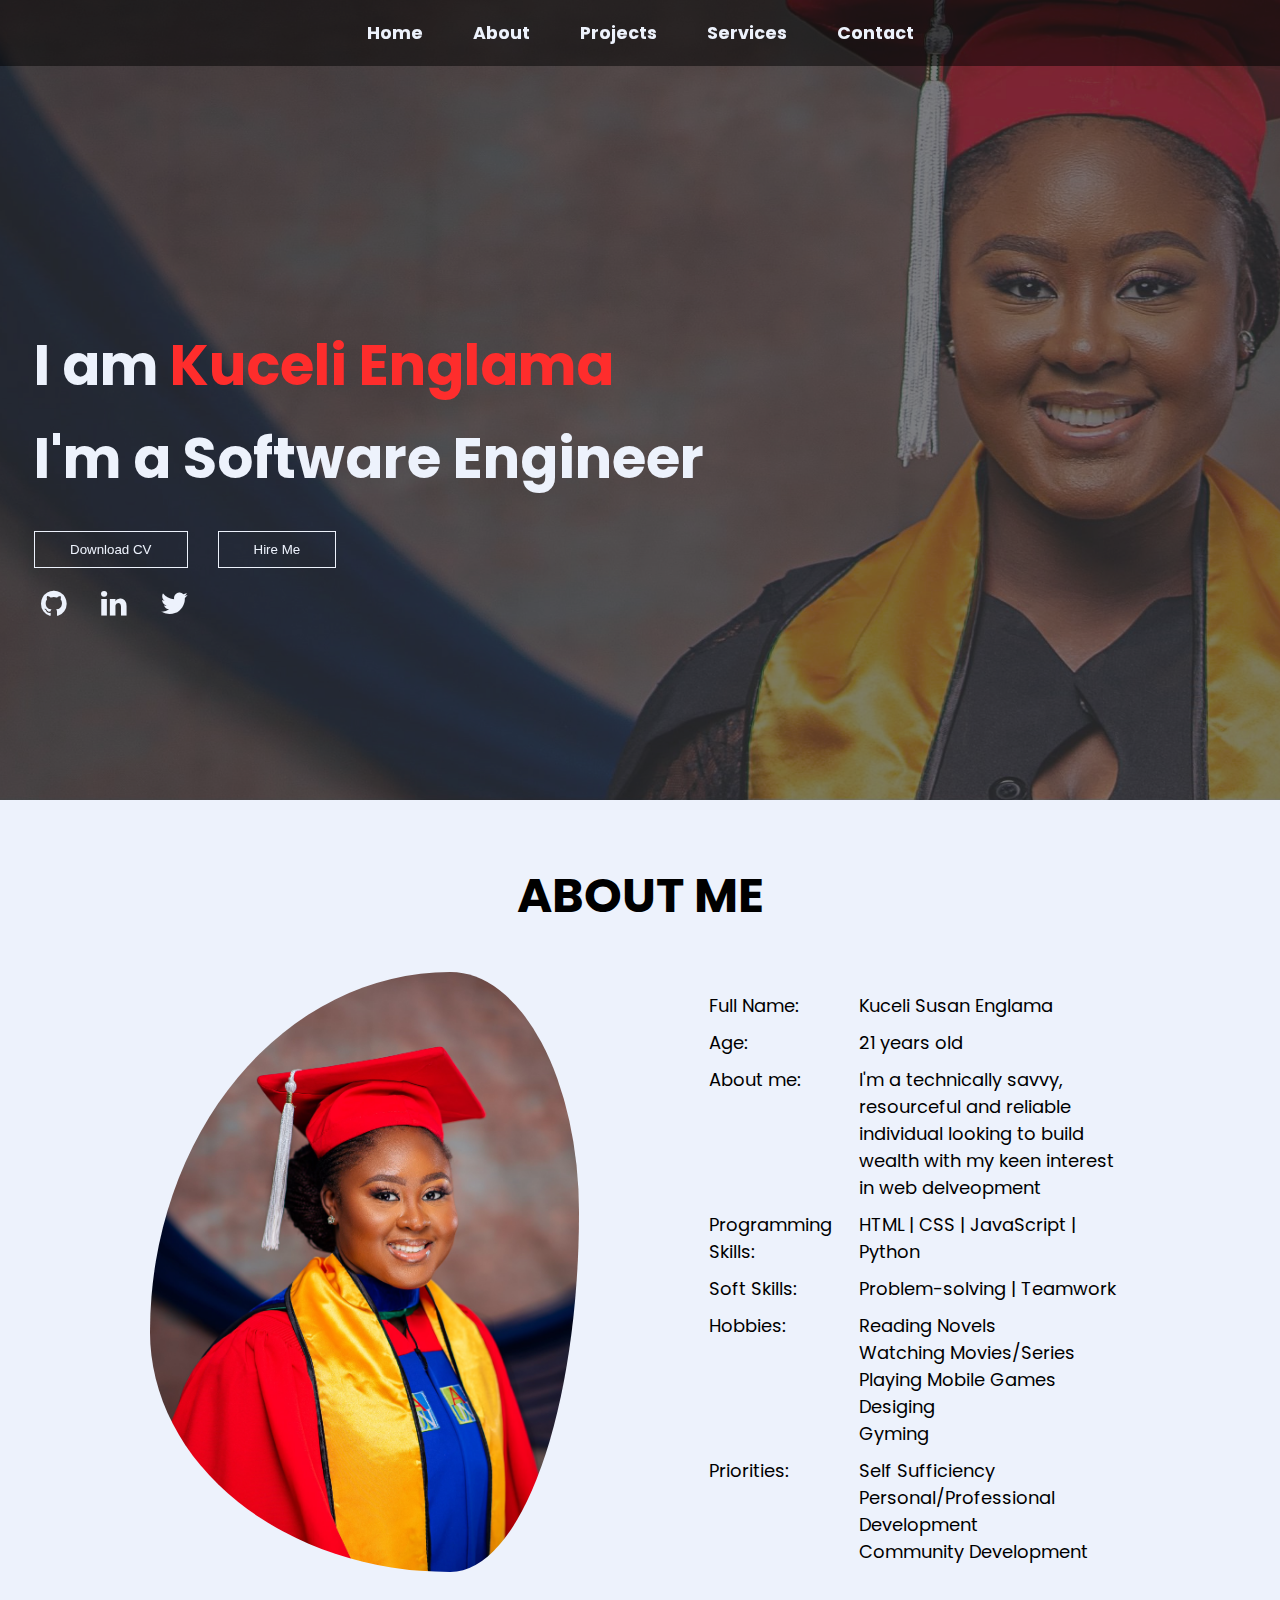
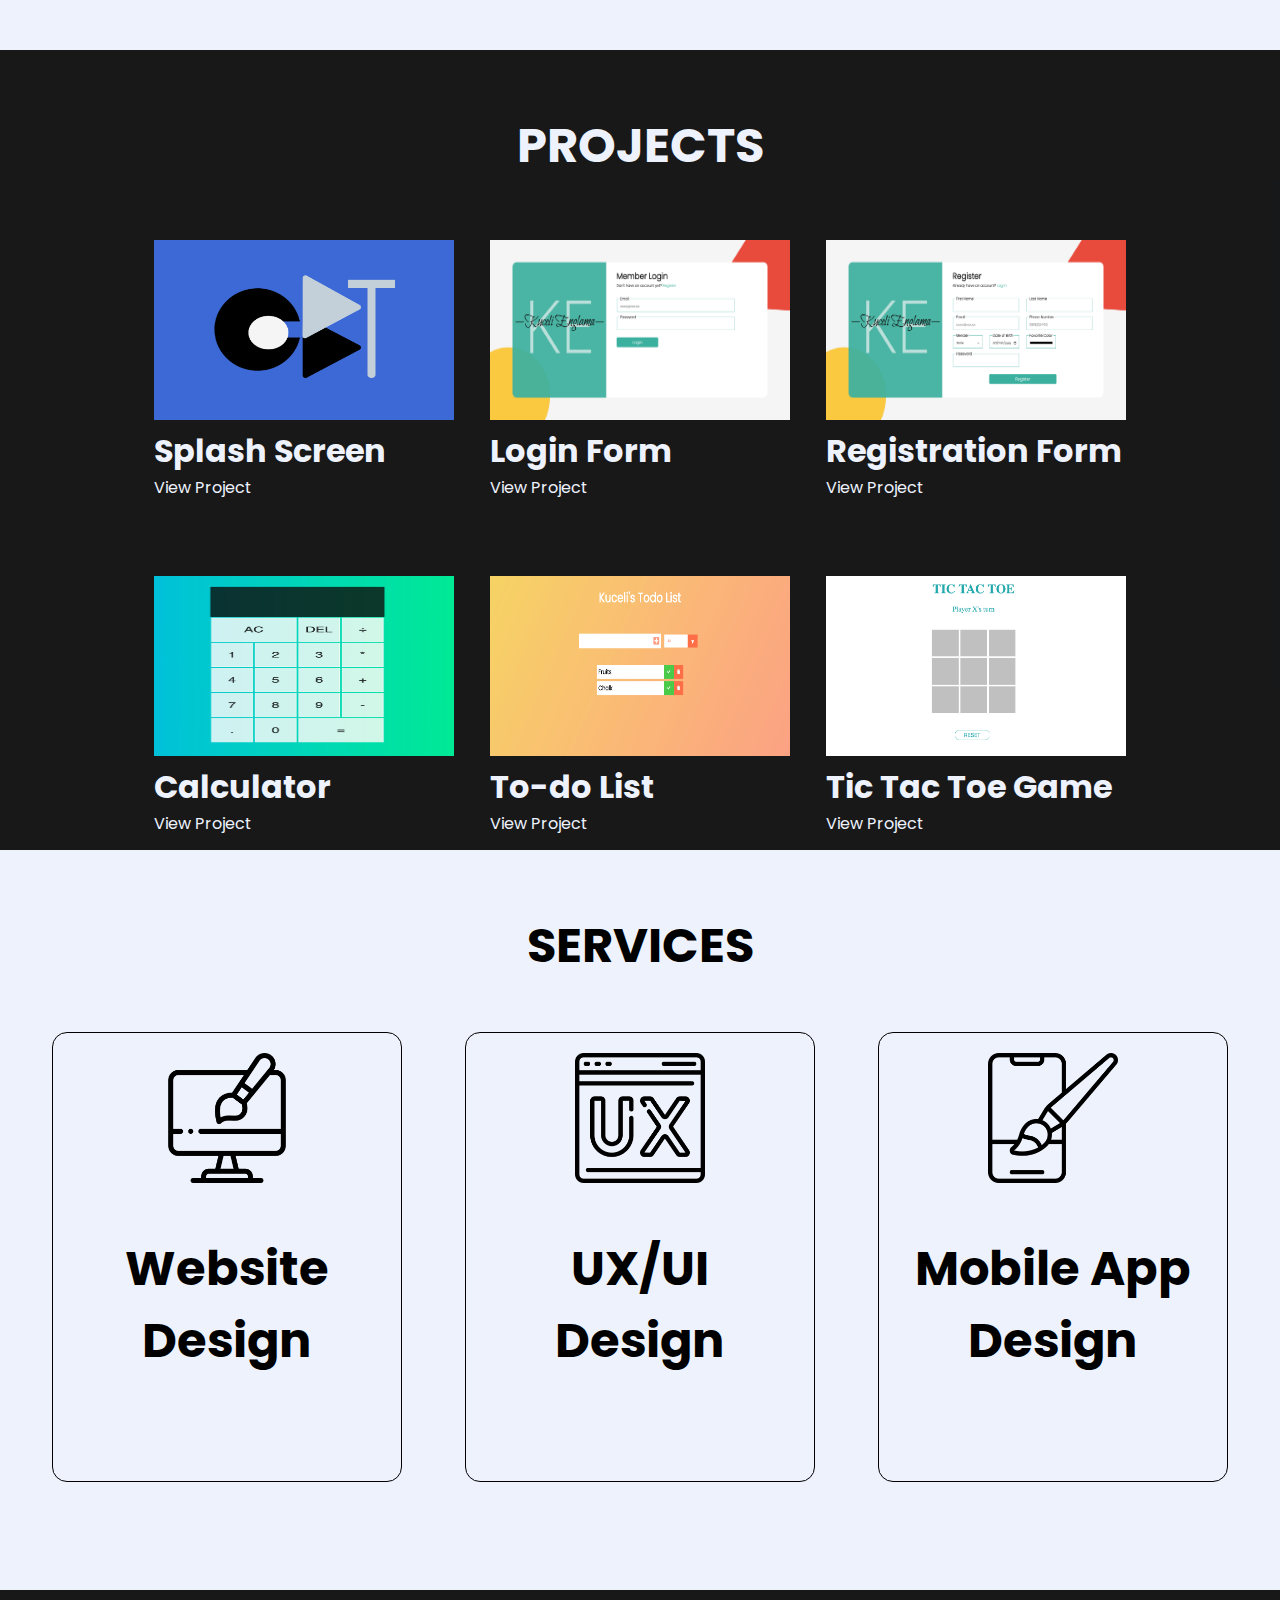
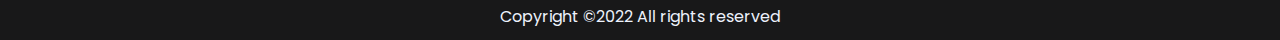
<file: index.html>
<!DOCTYPE html>
<html lang="en">
  <head>
    <meta charset="UTF-8" />
    <meta http-equiv="X-UA-Compatible" content="IE=edge" />
    <meta name="viewport" content="width=device-width, initial-scale=1.0" />
    <title>Kuceli Englama</title>
    <link rel="stylesheet" href="style.css" />
    <link
      rel="stylesheet"
      href="https://cdnjs.cloudflare.com/ajax/libs/font-awesome/4.7.0/css/font-awesome.min.css"
    />
  </head>
  <body>
    <header>
      <nav class="navbar">
        <ul>
          <li><a href="#home">Home</a></li>
          <li><a href="#about">About</a></li>
          <li><a href="#projects">Projects</a></li>
          <li><a href="#services">Services</a></li>
          <li><a href="contact.html" target="_blank">Contact</a></li>
        </ul>
      </nav>
    </header>
    <main>
      <section id="home">
        <div class="main">
          <h1>
            I am
            <span> Kuceli Englama </span> <br />
          </h1>
          <h1>I'm a Software Engineer</h1>
          <div id="btn">
            <a href="KuceliEnglama_Resume copy.pdf" target="_blank"
              ><button class="btn">Download CV</button></a
            >
            <a href="contact.html" target="_blank"
              ><button class="btn">Hire Me</button></a
            >
          </div>
          <div id="socials">
            <a href="https://github.com/kuceli" target="_blank"
              ><i class="fa fa-github" style="font-size: 30px"></i
            ></a>
            <a href="https://www.linkedin.com/in/kucelienglama/" target="_blank"
              ><i class="fa fa-linkedin" style="font-size: 30px"></i
            ></a>
            <a href="https://twitter.com/englama_" target="_blank"
              ><i class="fa fa-twitter" style="font-size: 30px"></i
            ></a>
          </div>
        </div>
      </section>

      <section id="about">
        <h1 class="headings">ABOUT ME</h1>
        <div id="pic">
          <img src="ACE_0333.jpg" alt="" />
          <div id="intro">
            <table>
              <tr>
                <td class="labels">Full Name:</td>
                <td>Kuceli Susan Englama</td>
              </tr>
              <tr>
                <td class="labels">Age:</td>
                <td>21 years old</td>
              </tr>
              <tr>
                <td class="labels">About me:</td>
                <td>
                  I'm a technically savvy, resourceful and reliable individual
                  looking to build wealth with my keen interest in web
                  delveopment
                </td>
              </tr>
              <tr>
                <td class="labels">Programming Skills:</td>
                <td>HTML | CSS | JavaScript | Python</td>
              </tr>
              <tr>
                <td class="labels">Soft Skills:</td>
                <td>Problem-solving | Teamwork</td>
              </tr>
              <tr>
                <td class="labels">Hobbies:</td>
                <td>
                  <ul>
                    <li>Reading Novels</li>
                    <li>Watching Movies/Series</li>
                    <li>Playing Mobile Games</li>
                    <li>Desiging</li>
                    <li>Gyming</li>
                  </ul>
                </td>
              </tr>
              <tr>
                <td class="labels">Priorities:</td>
                <td>
                  <ul>
                    <li>Self Sufficiency</li>
                    <li>Personal/Professional Development</li>
                    <li>Community Development</li>
                  </ul>
                </td>
              </tr>
            </table>
          </div>
        </div>
      </section>

      <section id="projects">
        <h1 class="headings">PROJECTS</h1>
        <div class="row">
          <div class="box">
            <img src="img1.png" alt="" />
            <h1>Splash Screen</h1>
            <a>View Project</a>
          </div>
          <div class="box">
            <img src="img2.png" alt="" />
            <h1>Login Form</h1>
            <a>View Project</a>
          </div>
          <div class="box">
            <img src="img3.png" alt="" />
            <h1>Registration Form</h1>
            <a>View Project</a>
          </div>
          <div class="box">
            <img src="img4.png" alt="" />
            <h1>Calculator</h1>
            <a>View Project</a>
          </div>
          <div class="box">
            <img src="img5.png" alt="" />
            <h1>To-do List</h1>
            <a>View Project</a>
          </div>
          <div class="box">
            <img src="img6.png" alt="" />
            <h1>Tic Tac Toe Game</h1>
            <a>View Project</a>
          </div>
        </div>
      </section>

      <section id="services">
        <h1 class="headings">SERVICES</h1>
        <div class="row">
          <div class="box">
            <img src="web.png" alt="" />
            <h1 class="headings">
              Website <br />
              Design
            </h1>
          </div>
          <div class="box">
            <img src="ux.png" alt="" />
            <h1 class="headings">
              UX/UI <br />
              Design
            </h1>
          </div>
          <div class="box">
            <img src="mobile.png" alt="" />
            <h1 class="headings">Mobile App Design</h1>
          </div>
        </div>
      </section>
    </main>
    <footer>
      <p>Copyright &copy2022 All rights reserved</p>
    </footer>
  </body>
</html>
</file>
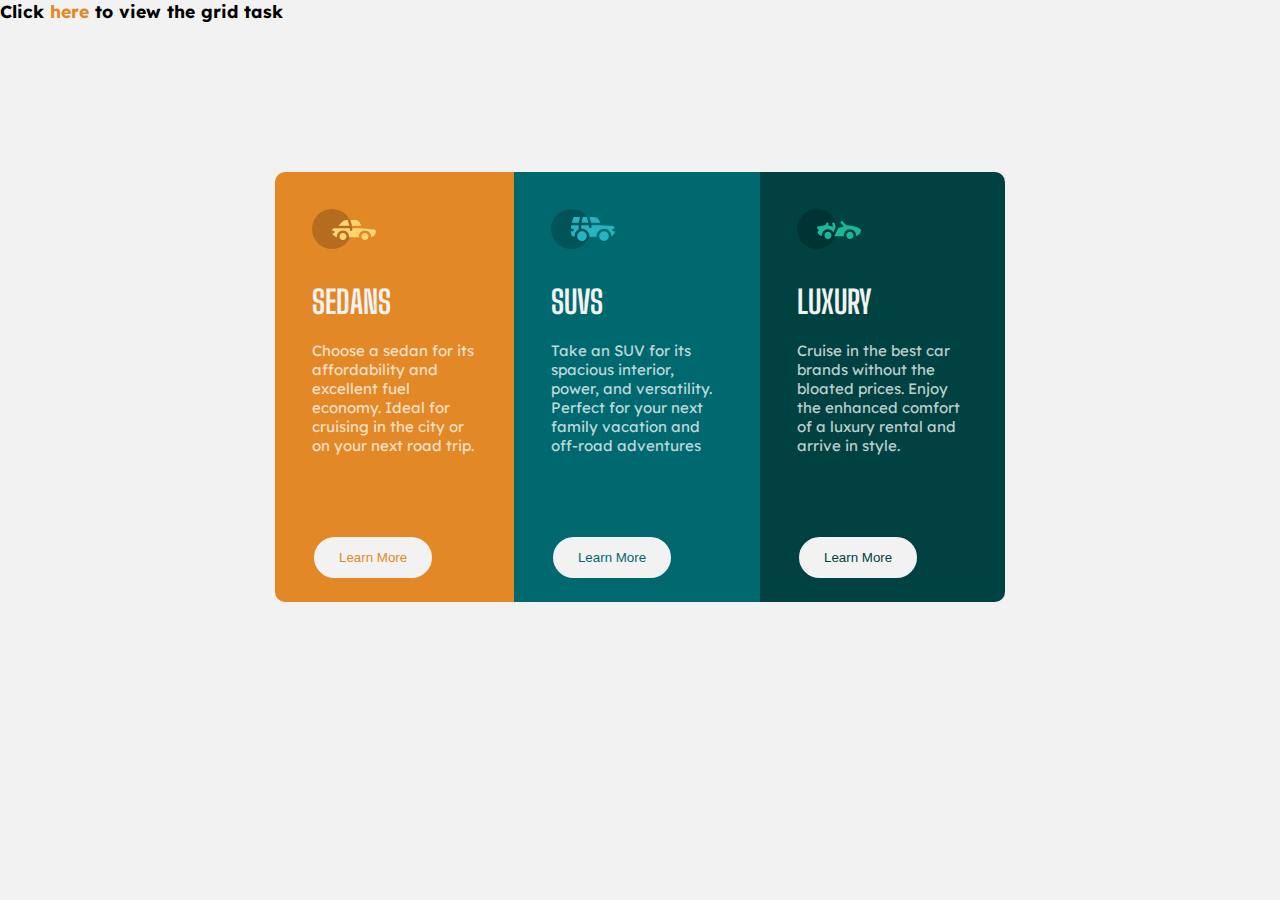
<file: grid_flex/index.html>
<!DOCTYPE html>
<html>
  <head>
    <meta charset="utf-8" />
    <meta name="viewport" content="width=device-width" />
    <title>Flex Box Task</title>
    <link href="style.css" rel="stylesheet" type="text/css" />
  </head>

  <body>
    <h3>
      Click <a href="grid.html" target="_blank">here</a> to view the grid task
    </h3>
    <main>
      <div id="left-content" class="content">
        <img src="Copy of icon-sedans.svg" alt="sedan" />
        <h2>SEDANS</h2>
        <p>
          Choose a sedan for its affordability and excellent fuel economy. Ideal
          for cruising in the city or on your next road trip.
        </p>
        <button>Learn More</button>
      </div>
      <div id="middle-content" class="content">
        <img src="Copy of icon-suvs.svg" alt="suv" />
        <h2>SUVS</h2>
        <p>
          Take an SUV for its spacious interior, power, and versatility. Perfect
          for your next family vacation and off-road adventures
        </p>
        <button>Learn More</button>
      </div>
      <div id="right-content" class="content">
        <img src="icon-luxury.svg" alt="luxury" />
        <h2>LUXURY</h2>
        <p>
          Cruise in the best car brands without the bloated prices. Enjoy the
          enhanced comfort of a luxury rental and arrive in style.
        </p>
        <button>Learn More</button>
      </div>
    </main>
  </body>
</html>
</file>
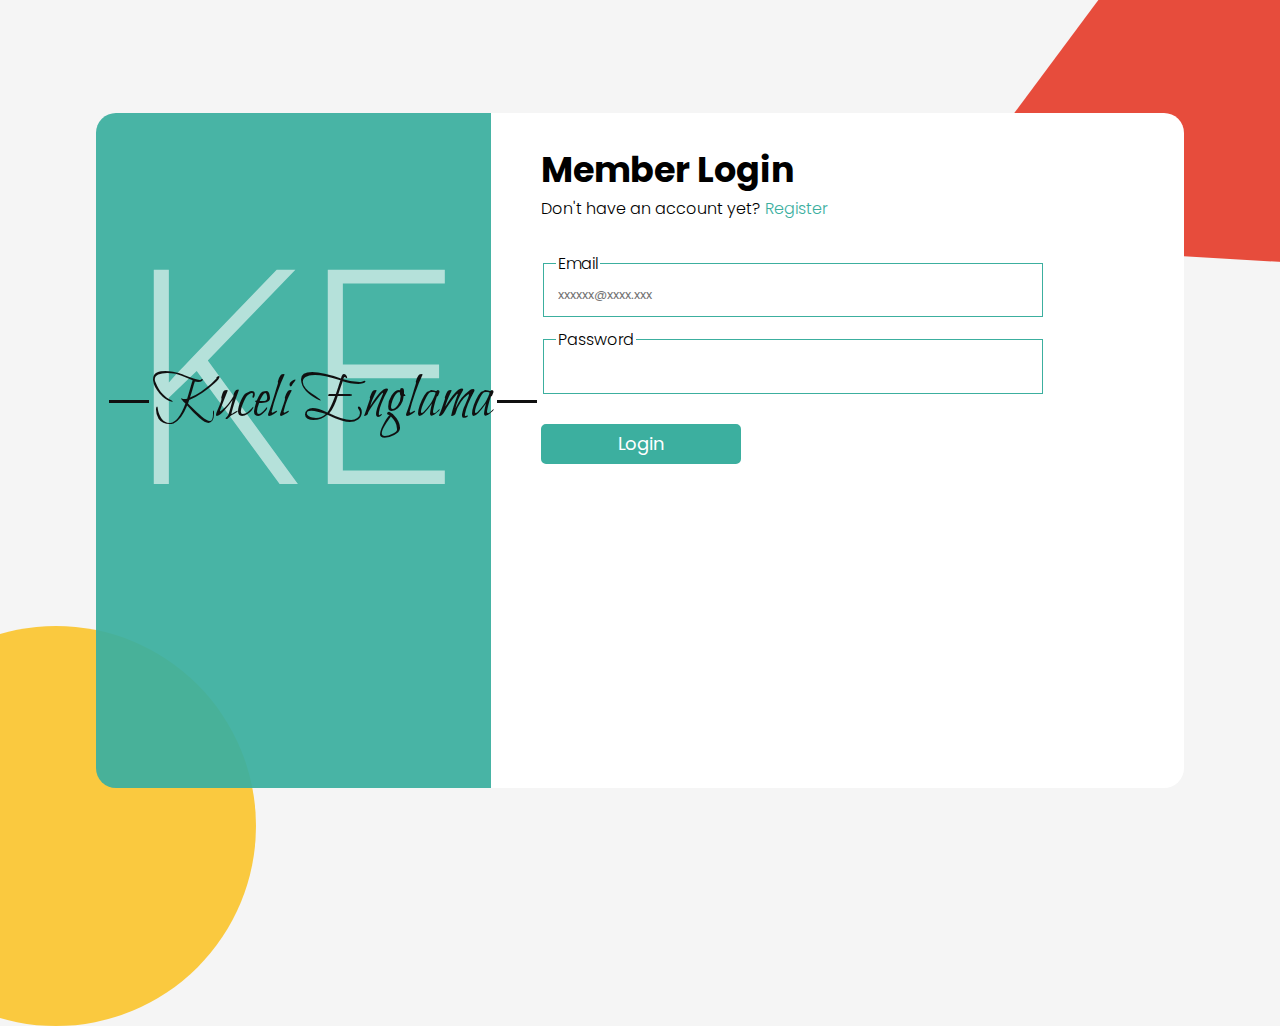
<file: task1/index.html>
<!DOCTYPE html>
<html lang="en">
  <head>
    <meta charset="UTF-8" />
    <meta http-equiv="X-UA-Compatible" content="IE=edge" />
    <meta name="viewport" content="width=device-width, initial-scale=1.0" />
    <title>Login</title>
    <link rel="stylesheet" href="style.css" />
    <link rel="preconnect" href="https://fonts.googleapis.com" />
    <link rel="preconnect" href="https://fonts.gstatic.com" crossorigin />
    <link
      href="https://fonts.googleapis.com/css2?family=Open+Sans:wght@300&display=swap"
      rel="stylesheet"
    />
    <link
      href="https://fonts.googleapis.com/css2?family=Bilbo+Swash+Caps&display=swap"
      rel="stylesheet"
    />
    <link
      href="https://fonts.googleapis.com/css2?family=Poppins:wght@300&display=swap"
      rel="stylesheet"
    />
  </head>
  <body>
    <section class="designs">
      <div id="triangle"></div>
      <div id="circle"></div>
    </section>
    <section class="container">
      <div class="left">
        <div id="logo-under">
          <p>KE</p>
        </div>
        <div id="logo-ontop">
          <div class="logo-lines" id="logo-line1"></div>
          <p>Kuceli Englama</p>
          <div class="logo-lines" id="logo-line2"></div>
        </div>
      </div>
      <div class="right">
        <h1>Member Login</h1>
        <p>
          Don't have an account yet? <a href="registration.html">Register</a>
        </p>
        <form action="loginSuccess.html" id="form">
          <fieldset>
            <legend>Email</legend>
            <input
              type="email"
              id="email"
              pattern="[a-zA-Z0-9.-_]{1,}@[a-zA-Z0-9.-]{1,}[.]{1}[a-zA-Z0-9]{2,}"
              placeholder="xxxxxx@xxxx.xxx"
              required
            />
          </fieldset>
          <fieldset>
            <legend>Password</legend>
            <input
              type="password"
              id="password"
              pattern="(?=.*\d)(?=.*[a-z])(?=.*[A-Z]).{8,}"
              title="must contain atleast one number, one uppercase and lowercase letter, and atleast 8 or more characters"
              required
            />
          </fieldset>
          <input type="submit" value="Login" class="btn" />
        </form>
      </div>
    </section>
  </body>
</html>
</file>
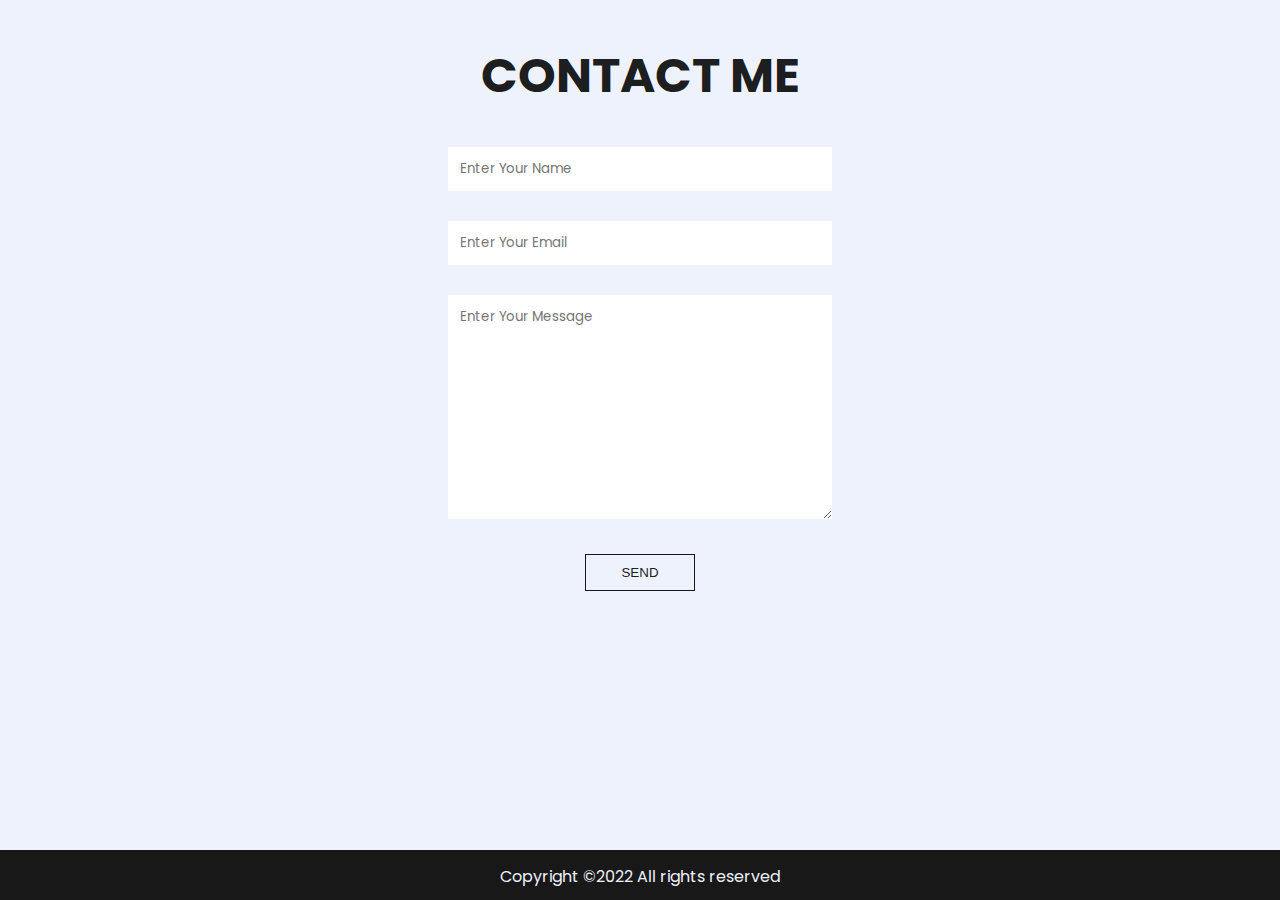
<file: contact.html>
<!DOCTYPE html>
<html lang="en">
  <head>
    <meta charset="UTF-8" />
    <meta http-equiv="X-UA-Compatible" content="IE=edge" />
    <meta name="viewport" content="width=device-width, initial-scale=1.0" />
    <title>Contact Me</title>
    <link rel="stylesheet" href="contact.css" />
  </head>
  <body>
    <header><h1>CONTACT ME</h1></header>
    <main>
      <form action="sent.html" class="form">
        <input
          type="text"
          name="name"
          class="input"
          placeholder="Enter Your Name"
          required
        />
        <input
          type="email"
          name="email"
          class="input"
          placeholder="Enter Your Email"
          required
        />
        <textarea
          name="msg"
          id="msg"
          cols="30"
          rows="10"
          placeholder="Enter Your Message"
          required
          title="Kindly put in a message"
        ></textarea>
        <input type="submit" value="SEND" id="send" />
      </form>
    </main>
    <footer>
      <p>Copyright &copy2022 All rights reserved</p>
    </footer>
  </body>
</html>
</file>
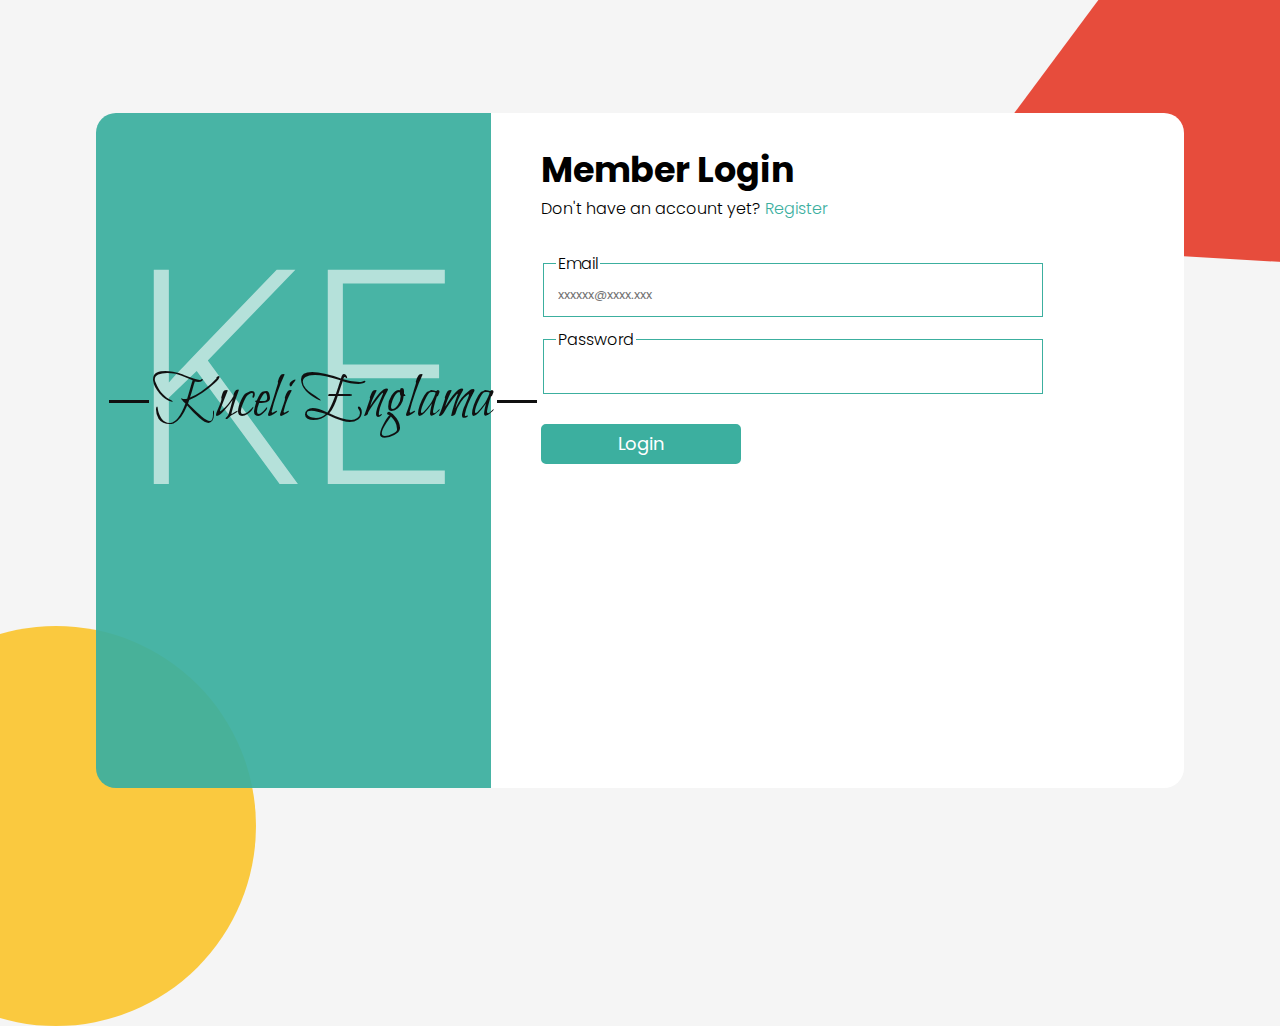
<file: login.html>
<!DOCTYPE html>
<html lang="en">
  <head>
    <meta charset="UTF-8" />
    <meta http-equiv="X-UA-Compatible" content="IE=edge" />
    <meta name="viewport" content="width=device-width, initial-scale=1.0" />
    <title>Login</title>
    <link rel="stylesheet" href="login.css" />
    <link rel="preconnect" href="https://fonts.googleapis.com" />
    <link rel="preconnect" href="https://fonts.gstatic.com" crossorigin />
    <link
      href="https://fonts.googleapis.com/css2?family=Open+Sans:wght@300&display=swap"
      rel="stylesheet"
    />
    <link
      href="https://fonts.googleapis.com/css2?family=Bilbo+Swash+Caps&display=swap"
      rel="stylesheet"
    />
    <link
      href="https://fonts.googleapis.com/css2?family=Poppins:wght@300&display=swap"
      rel="stylesheet"
    />
  </head>
  <body>
    <section class="designs">
      <div id="triangle"></div>
      <div id="circle"></div>
    </section>
    <section class="container">
      <div class="left">
        <div id="logo-under">
          <p>KE</p>
        </div>
        <div id="logo-ontop">
          <div class="logo-lines" id="logo-line1"></div>
          <p>Kuceli Englama</p>
          <div class="logo-lines" id="logo-line2"></div>
        </div>
      </div>
      <div class="right">
        <h1>Member Login</h1>
        <p>
          Don't have an account yet? <a href="registration.html">Register</a>
        </p>
        <form action="loginSuccess.html" id="form">
          <fieldset>
            <legend>Email</legend>
            <input
              type="email"
              id="email"
              pattern="[a-zA-Z0-9.-_]{1,}@[a-zA-Z0-9.-]{1,}[.]{1}[a-zA-Z0-9]{2,}"
              placeholder="xxxxxx@xxxx.xxx"
              required
            />
          </fieldset>
          <fieldset>
            <legend>Password</legend>
            <input
              type="password"
              id="password"
              pattern="(?=.*\d)(?=.*[a-z])(?=.*[A-Z]).{8,}"
              title="must contain atleast one number, one uppercase and lowercase letter, and atleast 8 or more characters"
              required
            />
          </fieldset>
          <input type="submit" value="Login" class="btn" />
        </form>
      </div>
    </section>
  </body>
</html>
</file>
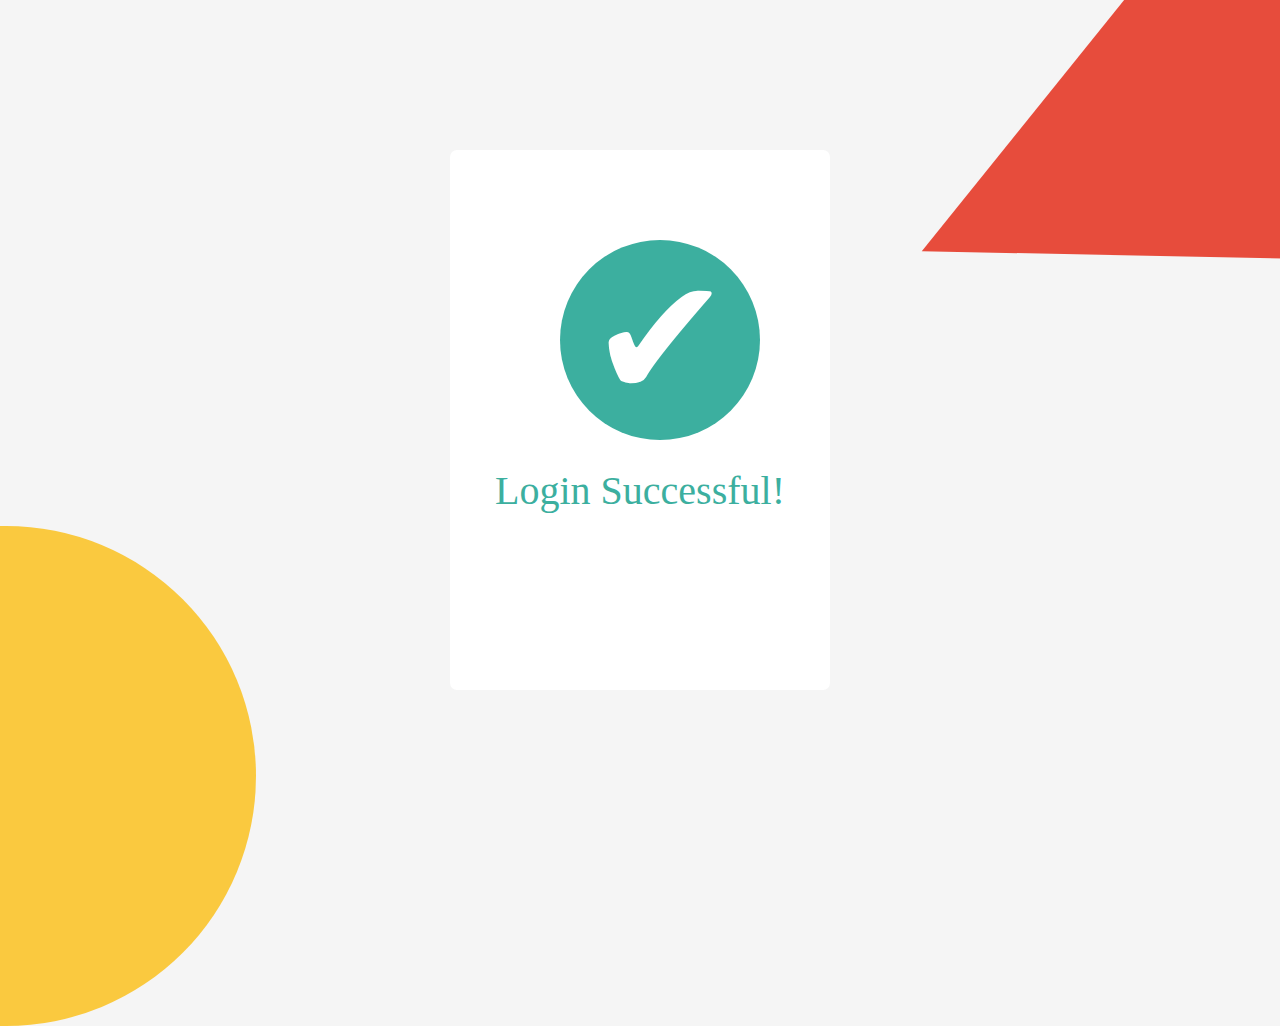
<file: loginSuccess.html>
<!DOCTYPE html>
<html lang="en">
  <head>
    <meta charset="UTF-8" />
    <meta http-equiv="X-UA-Compatible" content="IE=edge" />
    <meta name="viewport" content="width=device-width, initial-scale=1.0" />
    <title>Login Successful</title>
    <link rel="stylesheet" href="loginSuccess.css" />
    <link rel="preconnect" href="https://fonts.googleapis.com" />
    <link rel="preconnect" href="https://fonts.gstatic.com" crossorigin />
    <link
      href="https://fonts.googleapis.com/css2?family=Poppins:wght@300&display=swap"
      rel="stylesheet"
    />
  </head>
  <body>
    <section class="designs">
      <div id="triangle"></div>
      <div id="circle"></div>
    </section>
    <div id="success-message">
      <p>&#10004</p>
      <h1>Login Successful!</h1>
    </div>
  </body>
</html>
</file>
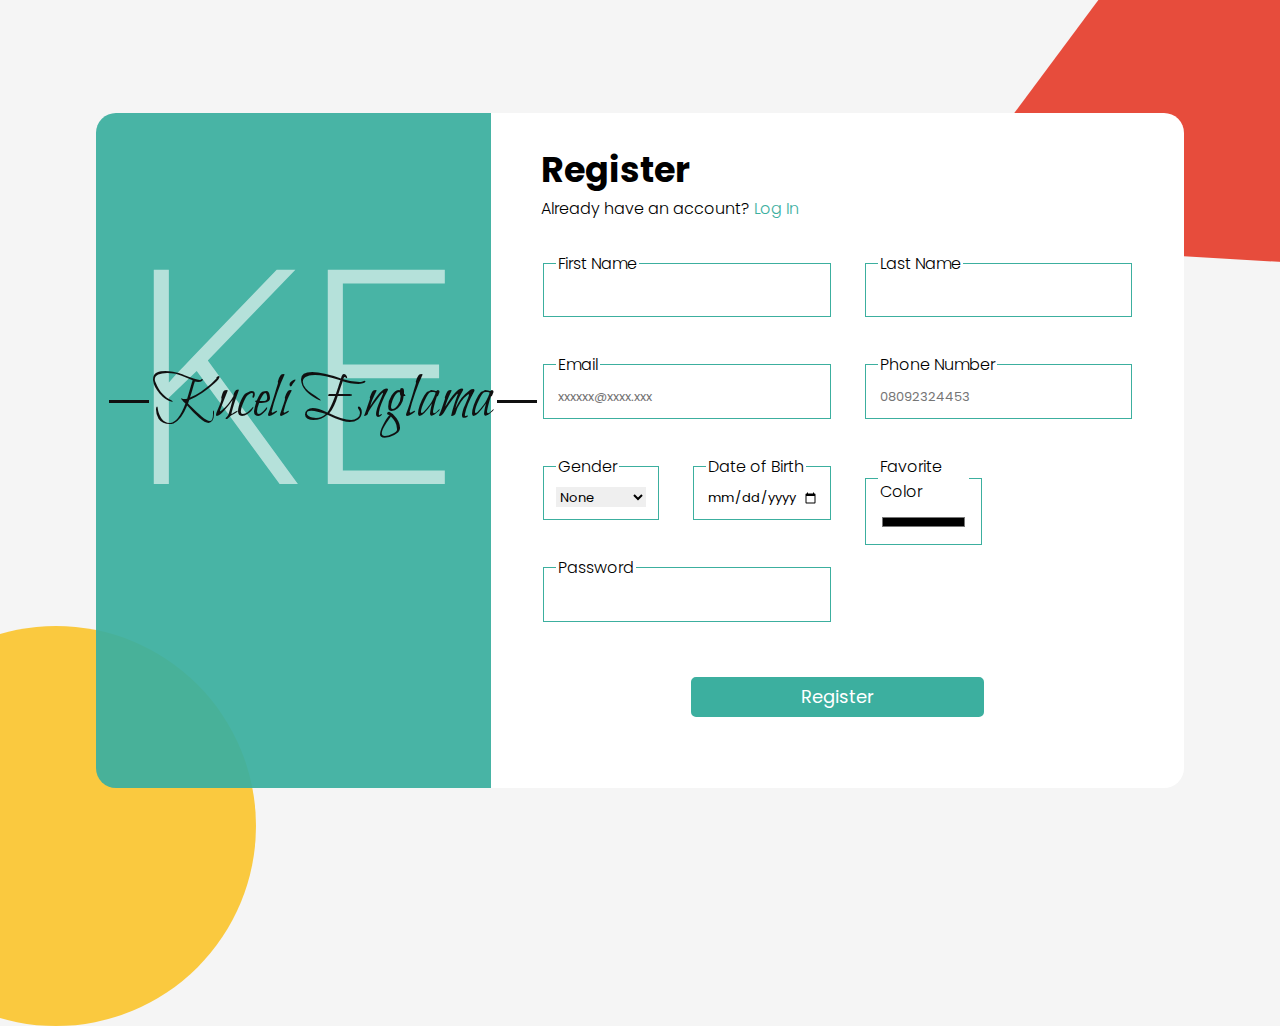
<file: registration.html>
<!DOCTYPE html>
<html lang="en">
  <head>
    <meta charset="UTF-8" />
    <meta http-equiv="X-UA-Compatible" content="IE=edge" />
    <meta name="viewport" content="width=device-width, initial-scale=1.0" />
    <title>Registration</title>
    <link rel="stylesheet" href="registration.css" />
    <link rel="preconnect" href="https://fonts.googleapis.com" />
    <link rel="preconnect" href="https://fonts.gstatic.com" crossorigin />
    <link
      href="https://fonts.googleapis.com/css2?family=Open+Sans:wght@300&display=swap"
      rel="stylesheet"
    />
    <link
      href="https://fonts.googleapis.com/css2?family=Bilbo+Swash+Caps&display=swap"
      rel="stylesheet"
    />
    <link
      href="https://fonts.googleapis.com/css2?family=Poppins:wght@300&display=swap"
      rel="stylesheet"
    />
  </head>
  <body>
    <section class="designs">
      <div id="triangle"></div>
      <div id="circle"></div>
    </section>
    <section class="container">
      <div class="left">
        <div id="logo-under">
          <p>KE</p>
        </div>
        <div id="logo-ontop">
          <div class="logo-lines" id="logo-line1"></div>
          <p>Kuceli Englama</p>
          <div class="logo-lines" id="logo-line2"></div>
        </div>
      </div>
      <div class="right">
        <h1>Register</h1>
        <p>Already have an account? <a href="login.html">Log In</a></p>
        <form action="login.html">
          <div class="grid-container">
            <div id="item1" class="grid-items">
              <fieldset>
                <legend>First Name</legend>
                <input type="text" id="fName" required />
              </fieldset>
            </div>
            <div id="item2" class="grid-items">
              <fieldset>
                <legend>Last Name</legend>
                <input type="text" id="lName" required />
              </fieldset>
            </div>
            <div id="item3" class="grid-items">
              <fieldset>
                <legend>Email</legend>
                <input
                  type="email"
                  id="email"
                  pattern="[a-zA-Z0-9.-_]{1,}@[a-zA-Z0-9.-]{1,}[.]{1}[a-zA-Z0-9]{2,}"
                  placeholder="xxxxxx@xxxx.xxx"
                  required
                />
              </fieldset>
            </div>
            <div id="item4" class="grid-items">
              <fieldset>
                <legend>Phone Number</legend>
                <input
                  type="tel"
                  id="tel"
                  placeholder="08092324453"
                  pattern="[0-9]{4}[0-9]{3}[0-9]{4}"
                  title="must be 11 digits"
                  required
                />
              </fieldset>
            </div>
            <div id="item5" class="grid-items">
              <fieldset>
                <legend>Gender</legend>
                <select id="gender" name="gender" required>
                  <option value="">None</option>
                  <option value="Female">Female</option>
                  <option value="Male">Male</option>
                  <option value="Others">Others</option>
                </select>
              </fieldset>
            </div>
            <div id="item6" class="grid-items">
              <fieldset>
                <legend>Date of Birth</legend>
                <input
                  type="date"
                  name="dob"
                  id="dob"
                  max="2009-12-31"
                  title="You must be atleast 13 years to register"
                  required
                />
              </fieldset>
            </div>
            <div id="item7" class="grid-items">
              <fieldset>
                <legend>Favorite Color</legend>
                <input type="color" name="color" id="color" />
              </fieldset>
            </div>
            <div id="item8" class="grid-items">
              <fieldset>
                <legend>Password</legend>
                <input
                  type="password"
                  id="password"
                  pattern="(?=.*\d)(?=.*[a-z])(?=.*[A-Z]).{8,}"
                  title="must contain atleast one number, one uppercase and lowercase letter, and atleast 8 or more characters"
                  required
                />
              </fieldset>
            </div>
            <div id="item9">
              <input type="submit" value="Register" />
            </div>
          </div>
        </form>
      </div>
    </section>
  </body>
</html>
</file>
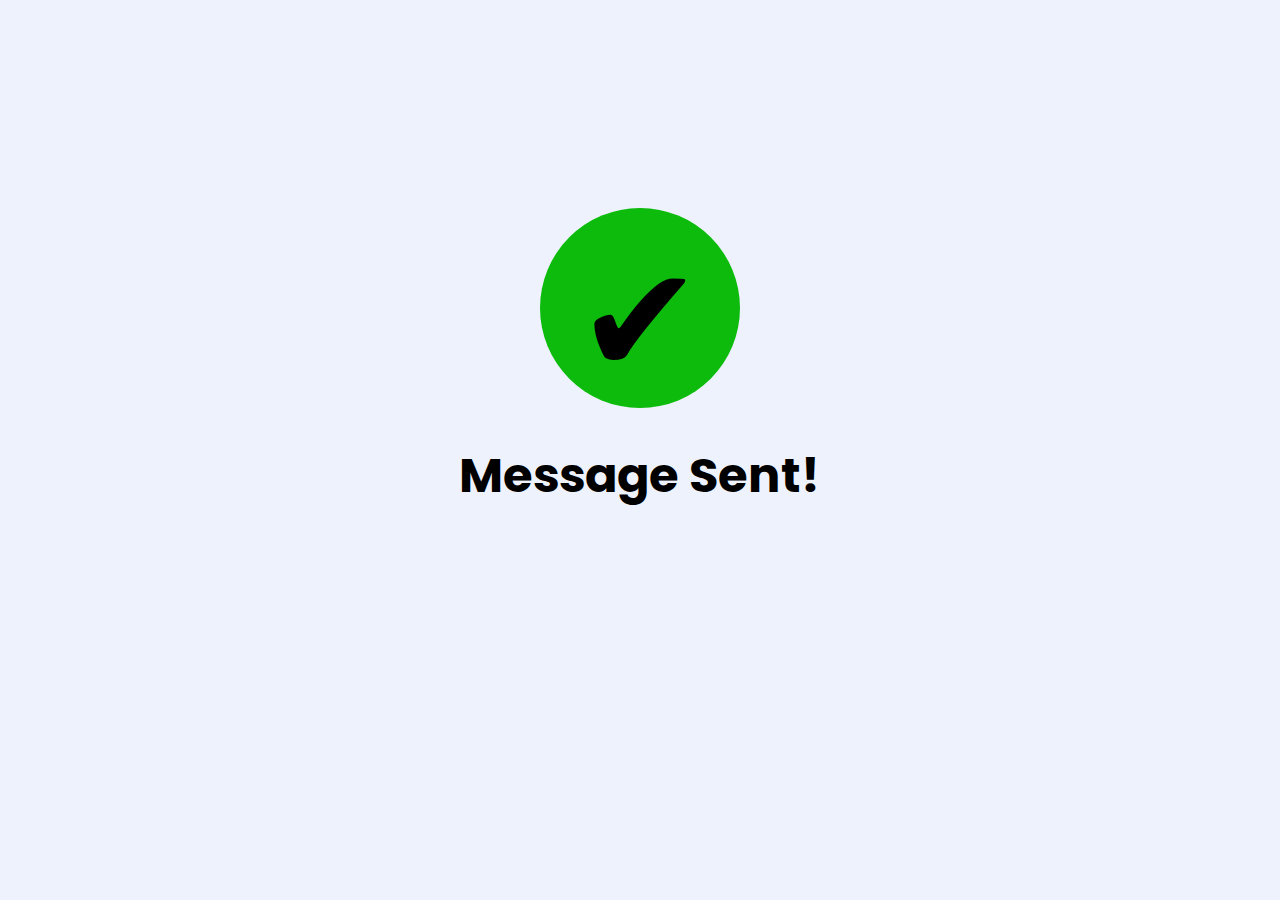
<file: sent.html>
<!DOCTYPE html>
<html lang="en">
  <head>
    <meta charset="UTF-8" />
    <meta http-equiv="X-UA-Compatible" content="IE=edge" />
    <meta name="viewport" content="width=device-width, initial-scale=1.0" />
    <title>Message Sent</title>
    <link rel="preconnect" href="https://fonts.googleapis.com">
<link rel="preconnect" href="https://fonts.gstatic.com" crossorigin>
<link href="https://fonts.googleapis.com/css2?family=Poppins:wght@300&display=swap" rel="stylesheet">
    <style>
        body{
            /* background-color: red; */
            text-align: center;
            padding: 200px;
            font-family: 'Poppins', sans-serif;
            background-color: #edf2fc;
        }
        p{
            background-color: rgb(12, 187, 12);
            width: 200px;
            height: 200px;
            margin: auto;
            /* padding: 10px 0 0 0; */
            font-size: 150px;
            border-radius: 100px;
        }
        h1{
            font-size: 3rem;
        }
        
    </style>
  </head>
  <body>
    <div>
      <p>&#10004</p>
      <h1>Message Sent!</h1>
    </div>
  </body>
</html>
</file>
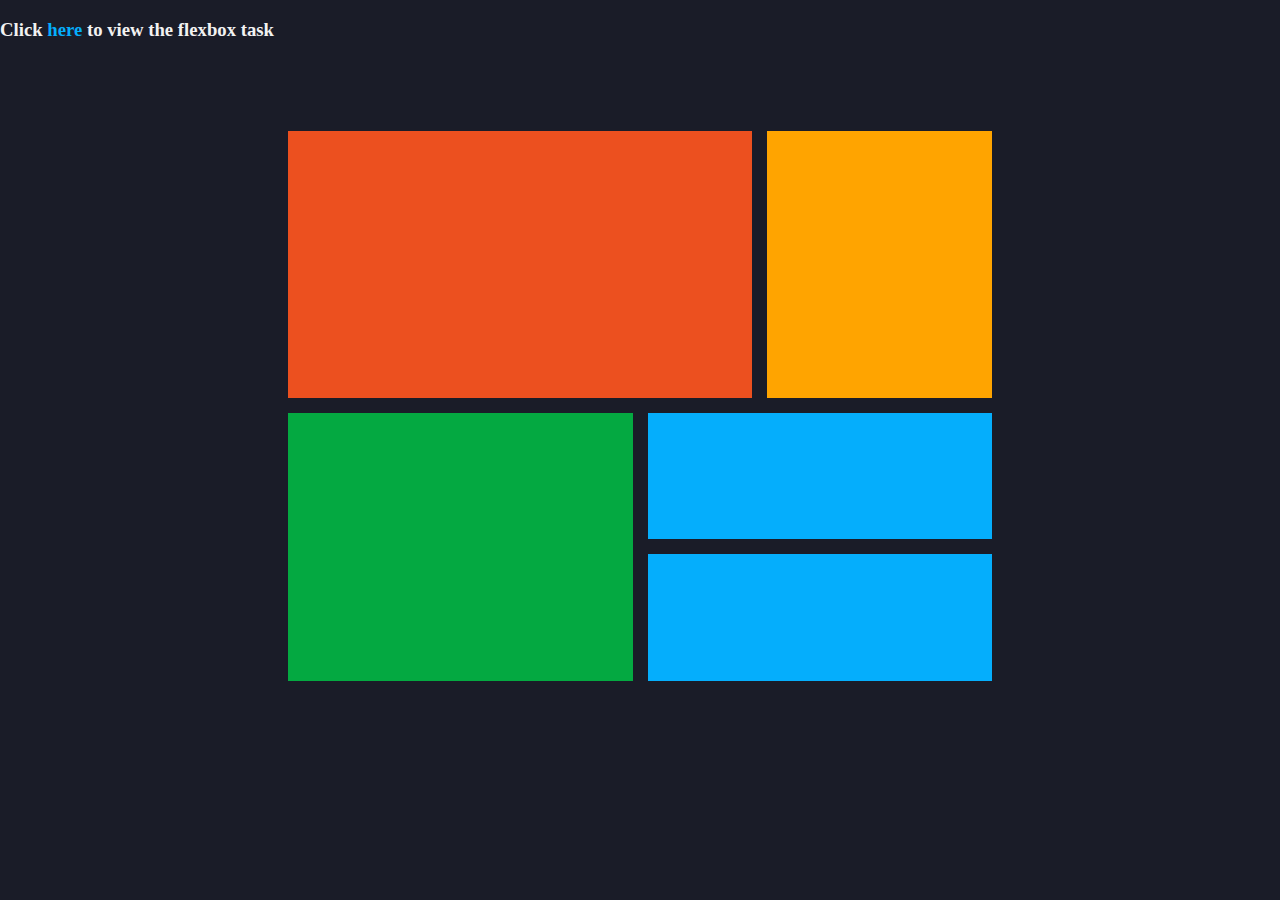
<file: grid_flex/grid.html>
<!DOCTYPE html>
<html lang="en">

<head>
  <meta charset="UTF-8">
  <meta http-equiv="X-UA-Compatible" content="IE=edge">
  <meta name="viewport" content="width=device-width, initial-scale=1.0">
  <title>Grid Task</title>
  <link href="grid.css" rel="stylesheet" type="text/css">
</head>

<body>
  <h3>Click <a href="index.html" target="_blank">here</a> to view the flexbox task</h3>
<main class='parent'>
  <div class='div1'></div>
  <div class='div2'></div>
  <div class='div3'></div>
  <div class='div4'></div>
  <div class='div5'></div>
</main>
</body>

</html>
</file>
<file: style.css>
@import url("https://fonts.googleapis.com/css2?family=Poppins:wght@300&display=swap");
* {
  margin: 0;
  padding: 0;
  box-sizing: border-box;
}
html {
  scroll-behavior: smooth;
}
body {
  font-family: "Poppins", sans-serif;
  background-color: #edf2fc;
}
/* Navbar */
.navbar {
  display: flex;
  justify-content: center;
  align-items: center;
  background-color: rgba(0, 0, 0, 0.5);
  position: fixed;
  top: 0;
  width: 100%;
}
.navbar ul {
  display: flex;
  list-style: none;
  margin: 20px 0px;
}
.navbar ul li {
  font-size: 1.1rem;
  font-weight: bold;
}
.navbar ul li a {
  text-decoration: none;
  color: #edf2fc;
  padding: 8px 25px;
  transition: all 0.5s ease;
}
.navbar ul li a:hover {
  background-color: #edf2fc;
  color: black;
  box-shadow: 0 0 10px #edf2fc;
}
/* Home */
#home {
  display: flex;
  flex-direction: column;
  background-color: rgba(0, 0, 0, 0.5);
  height: 800px;
  justify-content: center;
  align-items: center;
  color: #edf2fc;
}
#home::before {
  content: "";
  position: absolute;
  top: 0;
  right: 0;
  background: url(ACE_0341.jpg) no-repeat center center/cover;
  height: 800px;
  width: 100%;
  z-index: -1;
  opacity: 0.7;
}
.main {
  display: flex;
  flex-direction: column;
  align-items: left;
  position: absolute;
  top: 35%;
  right: 45%;
}
.main h1 {
  font-size: 3.5rem;
  margin: 8px 0px 0px 0px;
  text-align: left;
}
.main h1 span {
  color: #fe2d2c;
}
.headings {
  font-size: 3rem;
  text-align: center;
  margin: 40px 0px;
}
#btn {
  display: flex;
  gap: 30px;
  margin-top: 30px;
}
.btn {
  padding: 10px 35px;
  background-color: transparent;
  border: 1px solid #edf2fc;
  color: #edf2fc;
  outline: none;
  transition: 0.6s ease;
}
.btn:hover {
  cursor: pointer;
  background-color: #edf2fc;
  color: black;
  box-shadow: 0 0 5px #edf2fc, 0 0 10px #edf2fc, 0 0 15px #edf2fc;
  font-weight: bold;
}
#socials {
  display: flex;
  gap: 20px;
  margin-top: 20px;
}
#socials a {
  color: #edf2fc;
}
.fa {
  border-radius: 30%;
  text-align: center;
  width: 40px;
}
.fa:hover {
  color: #fe2d2c;
}

/* About */
#about {
  display: flex;
  flex-direction: column;
  box-sizing: border-box;
  margin-bottom: 50px;
  height: 800px;
  padding: 20px 150px;
}
#pic {
  display: flex;
}
#pic img {
  width: auto;
  height: 600px;
  border-radius: 70% 30% 30% 70%/ 60% 40% 60% 40%;
  margin-right: 50px;
}
#intro {
  display: flex;
  flex-direction: column;
  text-align: left;
  padding: 10px 0 0 70px;
}
table {
  border-spacing: 10px;
}
td {
  font-size: 18px;
  vertical-align: top;
  /* line-height: 2; */
}
.labels {
  width: 35%;
}
td ul {
  list-style: none;
}
/* Projects */
#projects {
  background-color: rgba(0, 0, 0, 0.9);
  color: #edf2fc;
  display: flex;
  flex-direction: column;
  padding: 20px;
  height: 800px;
}
#projects .row {
  display: flex;
  justify-content: center;
  flex-wrap: wrap;
  box-sizing: border-box;
  margin: 0px 35px;
}
#projects .box {
  width: 300px;
  height: 300px;
  margin: 18px;
  align-items: center;
  text-align: justify;
  /* border: 2px solid white; */
}
#projects .box img {
  width: 100%;
  height: 180px;
}
#projects .box a {
  text-decoration: none;
  color: #edf2fc;
}
#projects .box a:hover {
  color: #fe2d2c;
}
/* Services */
#services {
  display: flex;
  flex-direction: column;
  padding: 20px;
  height: 740px;
}
#services .row {
  display: flex;
  justify-content: space-around;
  flex-wrap: wrap;
  box-sizing: border-box;
}
#services .box {
  display: flex;
  flex-direction: column;
  width: 350px;
  height: 450px;
  border: 1px solid black;
  margin: 10px;
  align-items: center;
  text-align: justify;
  padding: 10px;
  border-radius: 15px;
  background: linear-gradient(to top, #fe2d2c 50%, #edf2fc 50%);
  background-size: 100% 200%;
  transition: all 0.8s;
}
#services .box:hover {
  background-position: left bottom;
  color: #edf2fc;
  border: none;
  box-shadow: 0 0 20px #fe2d2c;
}
#services .box img {
  width: auto;
  height: 150px;
  padding: 10px;
}
/* Footer */
footer {
  height: 50px;
  background-color: rgba(0, 0, 0, 0.9);
  color: #edf2fc;
  text-align: center;
}
footer p {
  padding-top: 14px;
}
</file>
<file: grid_flex/style.css>
@import url('https://fonts.googleapis.com/css2?family=Big+Shoulders+Display:wght@700&family=Lexend+Deca&display=swap');
html, body {
  height: 100%;
  width: 100%;
  font-family: 'Lexend Deca', sans-serif;
}
*{
  margin: 0;
  padding: 0;
  box-sizing: border-box;
}

body{
  font-size: 15px; 
  background-color: hsl(0, 0%, 95%);
  color: hsla(0, 0%, 100%, 0.75);
}
h3{
  color: black;
  width:50%%;
}
h3 a{
  color: hsl(31, 77%, 52%);
  text-decoration: none; 
}
h3 a:hover{
  color: hsl(184, 100%, 22%);
}
main{
  width:57%;
  margin:150px auto;
  display:flex;
  justify-content: center;
  height:430px;
}
.content{
  padding:2.3rem;
}
h2{
  color: hsl(0, 0%, 95%);
  font-family: 'Big Shoulders Display', cursive;
  font-weight: 700;
  font-size: 2rem;
  margin-bottom: 20px;
  margin-top: 30px;
}
#left-content{
  background-color: hsl(31, 77%, 52%);
  border-top-left-radius: 10px;
  border-bottom-left-radius: 10px;
}
#middle-content{
  background-color:hsl(184, 100%, 22%);
}
#right-content{
  background-color:hsl(179, 100%, 13%);
  border-top-right-radius: 10px;
  border-bottom-right-radius: 10px;
}
button{
  background-color: hsl(0, 0%, 95%);
  font-weight:400;
  padding: 13px 25px;
  border: none;
  border-radius: 30px;
  margin:80px 0;
  cursor:pointer;
}
#left-content button{
  color: hsl(31, 77%, 52%);
  border:2px solid hsl(31, 77%, 52%);
}
#left-content button:hover{
  background-color: hsl(31, 77%, 52%);
  border:2px solid hsl(0, 0%, 95%);
  color:hsl(0, 0%, 95%);
}
#middle-content button{
  color: hsl(184, 100%, 22%);
  border:2px solid hsl(184, 100%, 22%);
}
#middle-content button:hover{
  background-color: hsl(184, 100%, 22%);
  border:2px solid hsl(0, 0%, 95%);
  color:hsl(0, 0%, 95%);
}
#right-content button{
  color: hsl(179, 100%, 13%);
  border: 2px solid hsl(179, 100%, 13%);
}
#right-content button:hover{
  background-color: hsl(179, 100%, 13%);
  border:2px solid hsl(0, 0%, 95%);
  color:hsl(0, 0%, 95%);
}
@media screen and (max-width: 1134px) and (min-width: 376px) {
  h3{
    margin-bottom: 300px;
  }
  main{
    height: 100%;
    flex-direction: column;
    width:80%;
    margin:0px auto;
  }
  #left-content{
    border-top-left-radius: 0;
    border-bottom-left-radius: 0;
  }
  #right-content{
    border-top-right-radius: 0;
    border-bottom-right-radius:0;
  }
}
@media screen and (max-width: 375px) {
  h3{
    width: auto;
    margin: 15px 0 270px 37px;
  }
  main{
    height: 100vh;
    flex-direction: column;
    width:80%;
    margin:0px auto;
  }
  .content{
    height:400px;
    padding:1.5rem;
  }
  #left-content{
    border-top-left-radius: 0;
    border-bottom-left-radius: 0;
  }
  #right-content{
    border-top-right-radius: 0;
    border-bottom-right-radius:0;
  }
}
</file>
<file: task1/style.css>
body {
  background-color: whitesmoke;
  margin: auto;
  padding: 0;
  display: flex;
  align-items: center;
  justify-content: center;
  overflow: hidden;
  height: 100vh;
}
/* background design */
#circle {
  background-color: #fac93f;
  height: 400px;
  width: 400px;
  border-radius: 50%;
  position: absolute;
  bottom: -14%;
  right: 80%;
  z-index: -1;
}
#triangle {
  position: absolute;
  top: -15%;
  left: 70%;
  border-top: 270px solid transparent;
  border-right: 500px solid #e74c3c;
  border-bottom: 270px solid transparent;
  transform: rotate(-25deg);
  z-index: -1;
}
/* main content  */
.container {
  border-radius: 20px;
  width: 85%;
  height: 75%;
  display: flex;
  overflow: hidden;
}
/* left compartment */
.left {
  padding: auto;
  width: 40%;
  background-color: #3caf9f;
  opacity: 0.94;
}
/* Logo */
#logo-under p {
  font-family: "Open Sans", sans-serif;
  font-weight: 200;
  text-align: center;
  color: white;
  opacity: 0.6;
  font-size: 300px;
  margin-top: 50px;
}
#logo-ontop {
  position: absolute;
  top: 40%;
  left: 8.5%;
  display: flex;
}
.logo-lines {
  width: 40px;
  height: 3px;
  background-color: black;
  margin-top: 40px;
}
#logo-line1 {
  margin-right: 4px;
}
#logo-line2 {
  margin-left: 4px;
}
#logo-ontop p {
  margin: 0;
  padding: 0;
  font-size: 65px;
  font-family: "Bilbo Swash Caps", cursive;
}
/* right compartment */
.right {
  padding: 30px 50px 0 50px;
  width: 60%;
  background-color: white;
  font-weight: 300;
  font-family: "Poppins", sans-serif;
}
.right h1 {
  font-size: 35px;
  margin: 0;
}
.right p {
  margin: 0px 0px 30px 0px;
}
.right p a {
  color: #3caf9f;
  text-decoration: none;
}
.right p a:hover {
  color: #e74c3c;
}
fieldset {
  border: 1px solid #3caf9f;
  width: 80%;
  margin-bottom: 10px;
}
fieldset input {
  border: none;
  width: 100%;
  height: 20px;
  cursor: pointer;
  font-size: 13px;
  font-family: "Poppins", sans-serif;
}
fieldset input:focus {
  outline: none;
}
.btn {
  margin-top: 20px;
  border: none;
  width: 200px;
  height: 40px;
  background-color: #3caf9f;
  border-radius: 5px;
  border: 2px solid #3caf9f;
  font-size: 18px;
  color: white;
  font-family: "Poppins", sans-serif;
  cursor: pointer;
}
.btn:hover {
  background-color: transparent;
  color: #3caf9f;
}
</file>
<file: contact.css>
@import url("https://fonts.googleapis.com/css2?family=Poppins:wght@300&display=swap");
* {
  margin: 0;
  padding: 0;
  box-sizing: border-box;
}
body {
  display: flex;
  flex-direction: column;
  box-sizing: border-box;
  background-color: #edf2fc;
  color: rgba(0, 0, 0, 0.9);
  padding: 0;
  min-height: 100vh;
  margin: 0;
  text-align: center;
  font-family: "Poppins", sans-serif;
  overflow: hidden;
}
h1 {
  font-size: 3rem;
  margin: 40px 0 0 0px;
}
.form {
  display: flex;
  flex-direction: column;
  box-sizing: border-box;
  align-items: center;
  justify-content: center;
  margin: 20px 0px;
}
.input,
#msg {
  padding: 12px;
  margin: 15px;
  width: 30%;
  border: none;
  outline: none;
  font-family: "Poppins", sans-serif;
}
#send {
  margin-top: 20px;
  padding: 10px 35px;
  background-color: transparent;
  border: 1px solid rgba(0, 0, 0, 0.9);
  color: rgba(0, 0, 0, 0.9);
  outline: none;
  transition: 0.6s ease;
}
#send:hover {
  cursor: pointer;
  background-color: black;
  color: #edf2fc;
  box-shadow: 0 0 5px #edf2fc, 0 0 10px #edf2fc, 0 0 15px #edf2fc;
  font-weight: bold;
}
/* Footer */
footer {
  height: 50px;
  width: 100%;
  background-color: rgba(0, 0, 0, 0.9);
  color: #edf2fc;
  text-align: center;
  position: absolute;
  bottom: 0%;
}
footer p {
  padding-top: 14px;
}
</file>
<file: login.css>
body {
  background-color: whitesmoke;
  margin: auto;
  padding: 0;
  display: flex;
  align-items: center;
  justify-content: center;
  overflow: hidden;
  height: 100vh;
}
/* background design */
#circle {
  background-color: #fac93f;
  height: 400px;
  width: 400px;
  border-radius: 50%;
  position: absolute;
  bottom: -14%;
  right: 80%;
  z-index: -1;
}
#triangle {
  position: absolute;
  top: -15%;
  left: 70%;
  border-top: 270px solid transparent;
  border-right: 500px solid #e74c3c;
  border-bottom: 270px solid transparent;
  transform: rotate(-25deg);
  z-index: -1;
}
/* main content  */
.container {
  border-radius: 20px;
  width: 85%;
  height: 75%;
  display: flex;
  overflow: hidden;
}
/* left compartment */
.left {
  padding: auto;
  width: 40%;
  background-color: #3caf9f;
  opacity: 0.94;
}
/* Logo */
#logo-under p {
  font-family: "Open Sans", sans-serif;
  font-weight: 200;
  text-align: center;
  color: white;
  opacity: 0.6;
  font-size: 300px;
  margin-top: 50px;
}
#logo-ontop {
  position: absolute;
  top: 40%;
  left: 8.5%;
  display: flex;
}
.logo-lines {
  width: 40px;
  height: 3px;
  background-color: black;
  margin-top: 40px;
}
#logo-line1 {
  margin-right: 4px;
}
#logo-line2 {
  margin-left: 4px;
}
#logo-ontop p {
  margin: 0;
  padding: 0;
  font-size: 65px;
  font-family: "Bilbo Swash Caps", cursive;
}
/* right compartment */
.right {
  padding: 30px 50px 0 50px;
  width: 60%;
  background-color: white;
  font-weight: 300;
  font-family: "Poppins", sans-serif;
}
.right h1 {
  font-size: 35px;
  margin: 0;
}
.right p {
  margin: 0px 0px 30px 0px;
}
.right p a {
  color: #3caf9f;
  text-decoration: none;
}
.right p a:hover {
  color: #e74c3c;
}
fieldset {
  border: 1px solid #3caf9f;
  width: 80%;
  margin-bottom: 10px;
}
fieldset input {
  border: none;
  width: 100%;
  height: 20px;
  cursor: pointer;
  font-size: 13px;
  font-family: "Poppins", sans-serif;
}
fieldset input:focus {
  outline: none;
}
.btn {
  margin-top: 20px;
  border: none;
  width: 200px;
  height: 40px;
  background-color: #3caf9f;
  border-radius: 5px;
  border: 2px solid #3caf9f;
  font-size: 18px;
  color: white;
  font-family: "Poppins", sans-serif;
  cursor: pointer;
}
.btn:hover {
  background-color: transparent;
  color: #3caf9f;
}
</file>
<file: loginSuccess.css>
body {
  background-color: whitesmoke;
  margin-top: 150px;
  padding: 0;
}
/* background design */
#circle {
  background-color: #fac93f;
  height: 500px;
  width: 500px;
  border-radius: 50%;
  position: absolute;
  bottom: -14%;
  right: 80%;
  z-index: -1;
}
#triangle {
  position: absolute;
  top: -15%;
  left: 70%;
  border-top: 270px solid transparent;
  border-right: 550px solid #e74c3c;
  border-bottom: 270px solid transparent;
  transform: rotate(-25deg);
  z-index: -1;
}
#success-message {
  width: 30%;
  height: 50vh;
  background-color: white;
  margin: auto;
  padding: 90px 0 0 0;
  border-radius: 7px;
  /* box-shadow: 3px 20px 30px #3caf9f; */
}
p {
  padding: 0;
  margin: 0 0 0 110px;
  background-color: #3caf9f;
  color: white;
  width: 200px;
  height: 200px;
  font-size: 170px;
  text-align: center;
  border-radius: 50%;
}
h1 {
  font-weight: 500;
  text-align: center;
  color: #3caf9f;
  font-size: 40px;
}
</file>
<file: registration.css>
body {
  background-color: whitesmoke;
  margin: auto;
  padding: 0;
  display: flex;
  align-items: center;
  justify-content: center;
  overflow: hidden;
  height: 100vh;
}
/* background design */
#circle {
  background-color: #fac93f;
  height: 400px;
  width: 400px;
  border-radius: 50%;
  position: absolute;
  bottom: -14%;
  right: 80%;
  z-index: -1;
}
#triangle {
  position: absolute;
  top: -15%;
  left: 70%;
  border-top: 270px solid transparent;
  border-right: 500px solid #e74c3c;
  border-bottom: 270px solid transparent;
  transform: rotate(-25deg);
  z-index: -1;
}
/* main content  */
.container {
  border-radius: 20px;
  width: 85%;
  height: 75%;
  display: flex;
  overflow: hidden;
}
/* left compartment */
.left {
  padding: auto;
  width: 40%;
  background-color: #3caf9f;
  opacity: 0.94;
}
/* Logo */
#logo-under p {
  font-family: "Open Sans", sans-serif;
  font-weight: 200;
  text-align: center;
  color: white;
  opacity: 0.6;
  font-size: 300px;
  margin-top: 50px;
}
#logo-ontop {
  position: absolute;
  top: 40%;
  left: 8.5%;
  display: flex;
}
.logo-lines {
  width: 40px;
  height: 3px;
  background-color: black;
  margin-top: 40px;
}
#logo-line1 {
  margin-right: 4px;
}
#logo-line2 {
  margin-left: 4px;
}
#logo-ontop p {
  margin: 0;
  padding: 0;
  font-size: 65px;
  font-family: "Bilbo Swash Caps", cursive;
}
/* right compartment */
.right {
  padding: 30px 50px 0 50px;
  width: 60%;
  background-color: white;
  font-weight: 300;
  font-family: "Poppins", sans-serif;
}
.right h1 {
  font-size: 35px;
  margin: 0px;
}
.right p {
  margin: 0px 0px 30px 0px;
}
.right p a {
  color: #3caf9f;
  text-decoration: none;
}
.right p a:hover {
  color: #e74c3c;
}
.grid-container {
  display: grid;
  grid-template-columns: repeat(4, 1fr);
  grid-template-rows: repeat(5, 1fr);
  grid-column-gap: 30px;
  grid-row-gap: 10px;
}
fieldset {
  border: 1px solid #3caf9f;
}
.grid-items select,
input {
  border: none;
  width: 100%;
  height: 20px;
  cursor: pointer;
  font-size: 13px;
  font-family: "Poppins", sans-serif;
}
.grid-items select,
input:focus {
  outline: none;
}
#item1 {
  grid-area: 1 / 1 / 2 / 3;
  /* border: 2px solid black; */
}
#item2 {
  grid-area: 1 / 3 / 2 / 5;
  /* border: 2px solid black; */
}
#item3 {
  grid-area: 2 / 1 / 3 / 3;
  /* border: 2px solid black; */
}
#item4 {
  grid-area: 2 / 3 / 3 / 5;
  /* border: 2px solid black; */
}
#item5 {
  grid-area: 3 / 1 / 4 / 2;
  /* border: 2px solid black; */
}
#item6 {
  grid-area: 3 / 2 / 4 / 3;
  /* border: 2px solid black; */
}
#item7 {
  grid-area: 3 / 3 / 4 / 4;
  /* border: 2px solid black; */
}
#item7 input {
  background-color: transparent;
}
#item8 {
  grid-area: 4 / 1 / 5 / 3;
  /* border: 2px solid black; */
}
#item9 {
  grid-area: 5 / 2 / 6 / 4;
  /* border: 2px solid black; */
}
#item9 input {
  /* background-color: #3caf9f; */
  margin-top: 20px;
  height: 40px;
  border: 2px solid #3caf9f;
  background-color: #3caf9f;
  border-radius: 5px;
  font-size: 18px;
  color: white;
}
#item9 input:hover {
  background-color: transparent;
  color: #3caf9f;
}
</file>
<file: grid_flex/grid.css>
html, body {
  height: 100%;
  width: 100%;
  margin: 0;
  padding: 0;
  overflow: hidden;
  background-color:#1A1C28;
}
h3{
  color:hsl(0, 0%, 95%);
}
h3 a{
  color: #05AEFC;
  text-decoration: none;
}
h3 a:hover{
  color: #FFA400;
}
.parent {
  margin: 90px auto;
  display: grid;
  grid-template-columns: repeat(6, 1fr);
  grid-template-rows: repeat(4, 1fr);
  gap:15px;
  height:550px;
  width:55%;
}
.div1 { 
  background-color: #EC501F;
  grid-area: 1 / 1 / 3 / 5; }
.div2 { 
  background-color: #FFA400;
  grid-area: 1 / 5 / 3 / 7; }
.div3 { 
  background-color: #04A941;
  grid-area: 3 / 1 / 5 / 4; }
.div4 { 
  background-color: #05AEFC;
  grid-area: 3 / 4 / 4 / 7; }
.div5 { 
  background-color: #05AEFC;
       grid-area: 4 / 4 / 5 / 7; }
</file>
